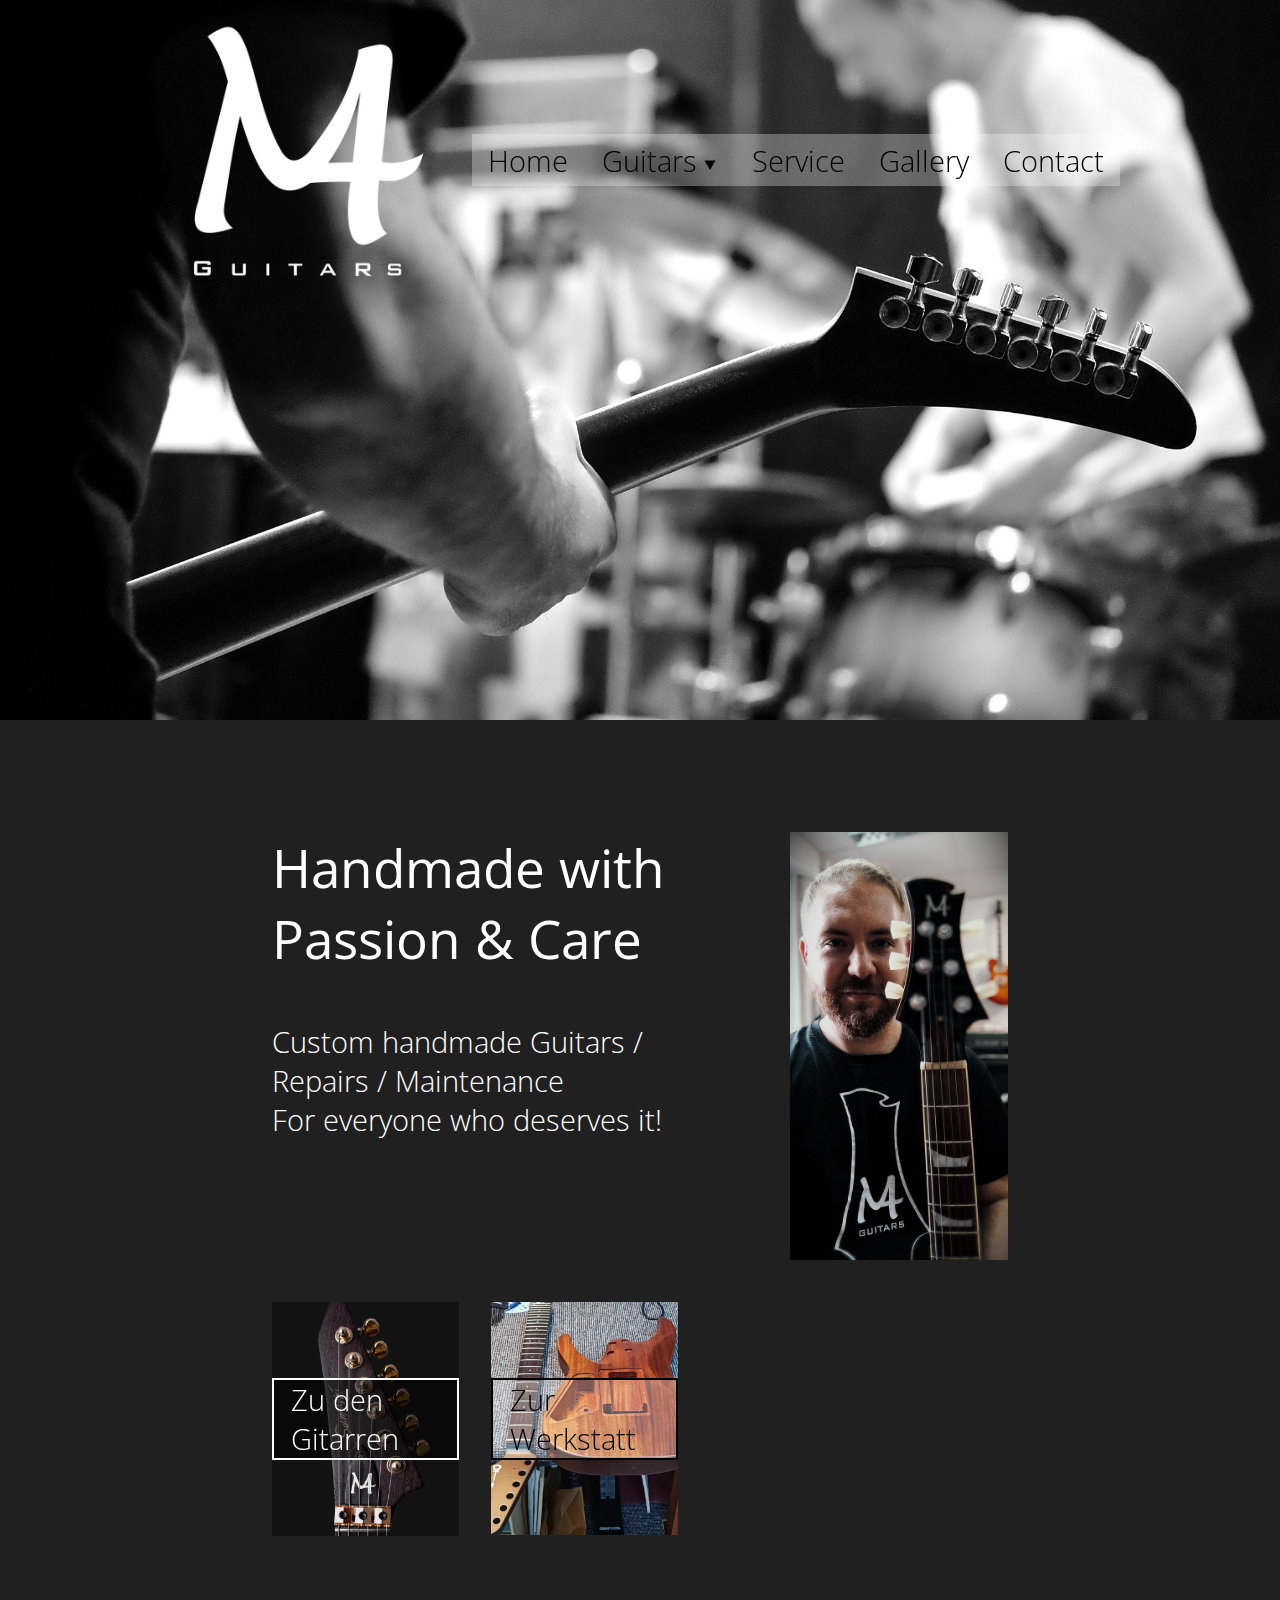
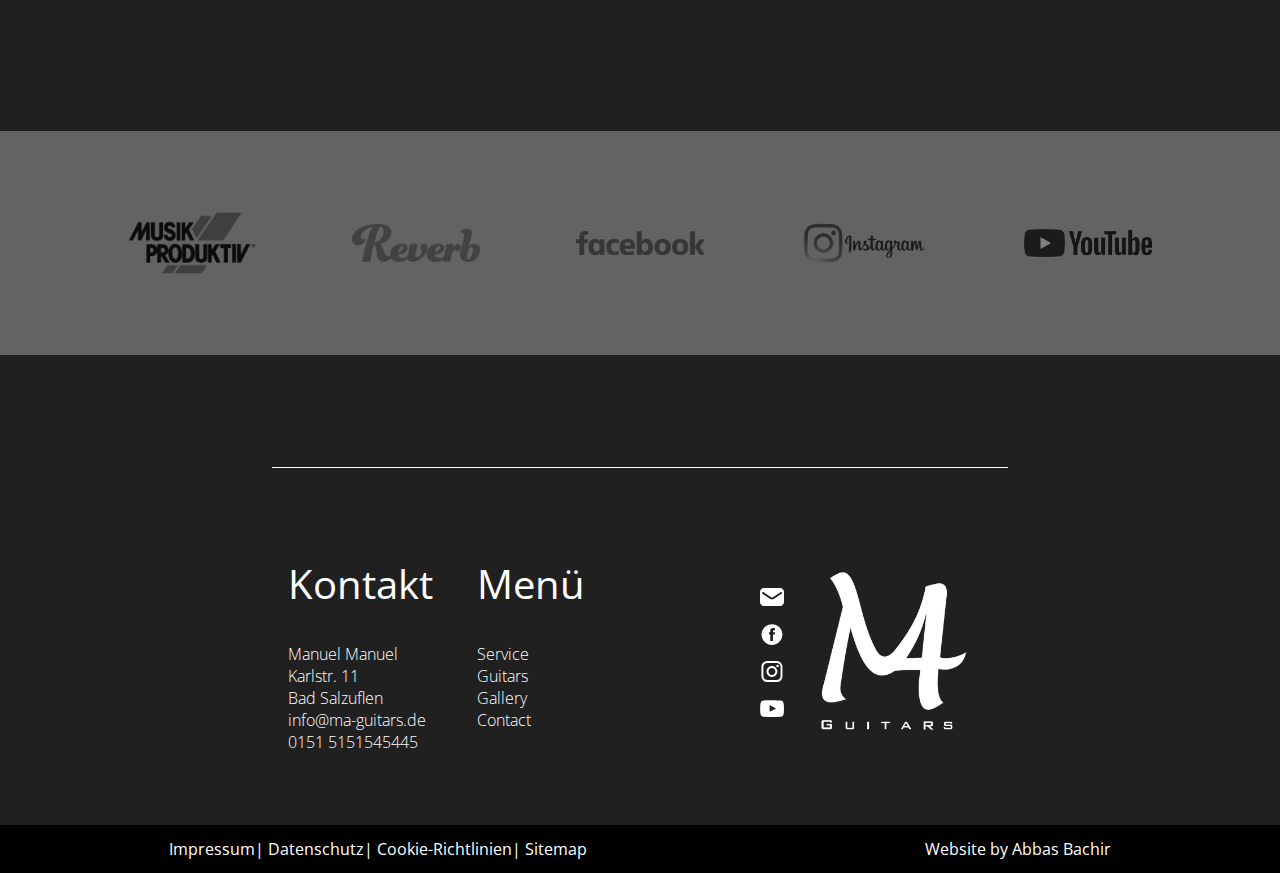
<file: index.html>
<!DOCTYPE html>
<html>
    <head>
        <meta charset="UTF-8">
        <title>MA-Guitars</title>
        <link rel="stylesheet" href="style.css">
    </head>

    <body>
        <div class="progress-bar"></div>
    
        <header id="home" class="header-section">
            <div class="desktop-nav">
                <div class="logo-container">
                    <img src="images/ma-logo.png" alt="MA-Guitars Logo" class="logo">
                </div>

                <ul class="nav-list">
                    <li><a href="#home">Home</a></li>
                    <li class="nav-list-guitars"><a href="guitars.html">
                        Guitars<span> &#11206;</span></a>
                        <ul class="guitars-dropdown">
                            <li><a>Goddess</a></li>
                            <li><a>V.I.G</a></li>
                            <li><a>Amira</a></li>
                            <li><a>Samurai</a></li>
                            <li><a>Ronin</a></li>
                            <li><a>Underdog</a></li>
                            <li><a>Customs</a></li>
                        </ul>
                    </li>
                    <li><a href="#nr2">Service</a></li>
                    <li><a href="#nr2">Gallery</a></li>
                    <li><a href="contact.html">Contact</a></li>
                </ul>
            </div>

            <div class="header-background"></div>
        </header>

        <section id="nr2" class="first-section">
            <div class="section_1-container">
                <div class="section_1-text">
                    <h1>Handmade with Passion & Care</h1>
                    <p>Custom handmade Guitars / Repairs / Maintenance</p>
                    <p>For everyone who deserves it!</p>
                </div>
                <div class="section_1-links-container">
                    <div class="section_1-links guitars-link">
                        <a href="guitars.html">Zu den Gitarren</a>
                    </div>
                    <div class="section_1-links workshop-link">
                        <a href="">Zur Werkstatt</a>
                    </div>
                </div>

            </div>
            <div class="manuel-pic-container">
                <img src="images/mahmoud.jpg" alt="Manuel-Ali" class="manuel-pic">
            </div>

            
        </section>

        <section id="" class="section_socials">
            <div class="section_socials-container">
                <div class="socials-container">
                    <div class="socials-links-container">
                        <a href="https://www.musik-produktiv.de/e-gitarre/manuel-ali-guitars/" 
                        target="_blank" class="socials-link">
                            <img src="images/musik-produktiv-logo.png" alt="">
                        </a>
                        <a href="https://reverb.com/shop/manuelaliguitars" target="_blank" class="socials-link">
                            <img src="images/reverb-shop-logo.png" alt="">
                        </a>
                        <a href="https://www.facebook.com/manuelaliguitars" target="_blank" class="socials-link socials-facebook">
                            <img src="images/facebook-logo.png" alt="">
                        </a>
                        <a href="https://www.instagram.com/manuel_ali_guitars/" target="_blank" class="socials-link">
                            <img src="images/instagram-logo.png" alt="">
                        </a>
                        <a href="https://www.youtube.com/channel/UCgZsIpc1MIJShkPsM_BowSg" target="_blank" class="socials-link">
                            <img src="images/YouTube-logo.png" alt="">
                        </a>
                    </div>
                </div>
                
            </div>
        </section>

        <footer>
            <span></span>
            <div class="footer-container-outer">
                <div class="footer-container-inner">
                    <div>
                        <h2>Kontakt</h2>
                        <p>Manuel Manuel</p>
                        <p>Karlstr. 11</p>
                        <p>Bad Salzuflen</p>
                        <p>info@ma-guitars.de</p>
                        <p>0151 5151545445 </p>
                    </div>
                    <div>
                        <h2>Menü</h2>
                        <p><a>Service</a></p>
                        <p><a href="guitars.html">Guitars</a></p>
                        <p><a>Gallery</a></p>
                        <p><a href="contact.html">Contact</a></p>
                    </div>
                    <div></div>
                    <div></div>
                    <div></div>
                    <div class="footer-icons-container">
                        <a class="footer-icons mail-footer" href="">
                            <img src="images/Logos/email_icon.svg" alt="Email-Icon">
                        </a>
                        <a class="footer-icons facebook-footer" href="">
                            <img src="images/Logos/facebook_icon.svg" alt="Facebook-Icon">
                        </a>
                        <a class="footer-icons instagram-footer" href="">
                            <img src="images/Logos/instagram_icon.svg" alt="Instagram-Icon">
                        </a>
                        <a class="footer-icons youtube-footer" href="">
                            <img src="images/Logos/youtube_icon.svg" alt="Youtube-Icon">
                        </a>
                    </div>
                </div>
                <img class="footer-logo" src="images/ma-logo.png" alt="">
            </div>
            
        </footer>

        <end>
            <div class="end-bar">
                <div>
                    <ul class="end-links">
                        <li class="end-a">Impressum</li>
                        <li class="end-a">Datenschutz</li>
                        <li class="end-a">Cookie-Richtlinien</li>
                        <li class="end-a">Sitemap</li>
                    </ul>
                </div>
                <div>
                    Website by Abbas Bachir
                </div>
            </div>
        </end>

    <script src="script.js"></script>
    </body>

</html>
</file>
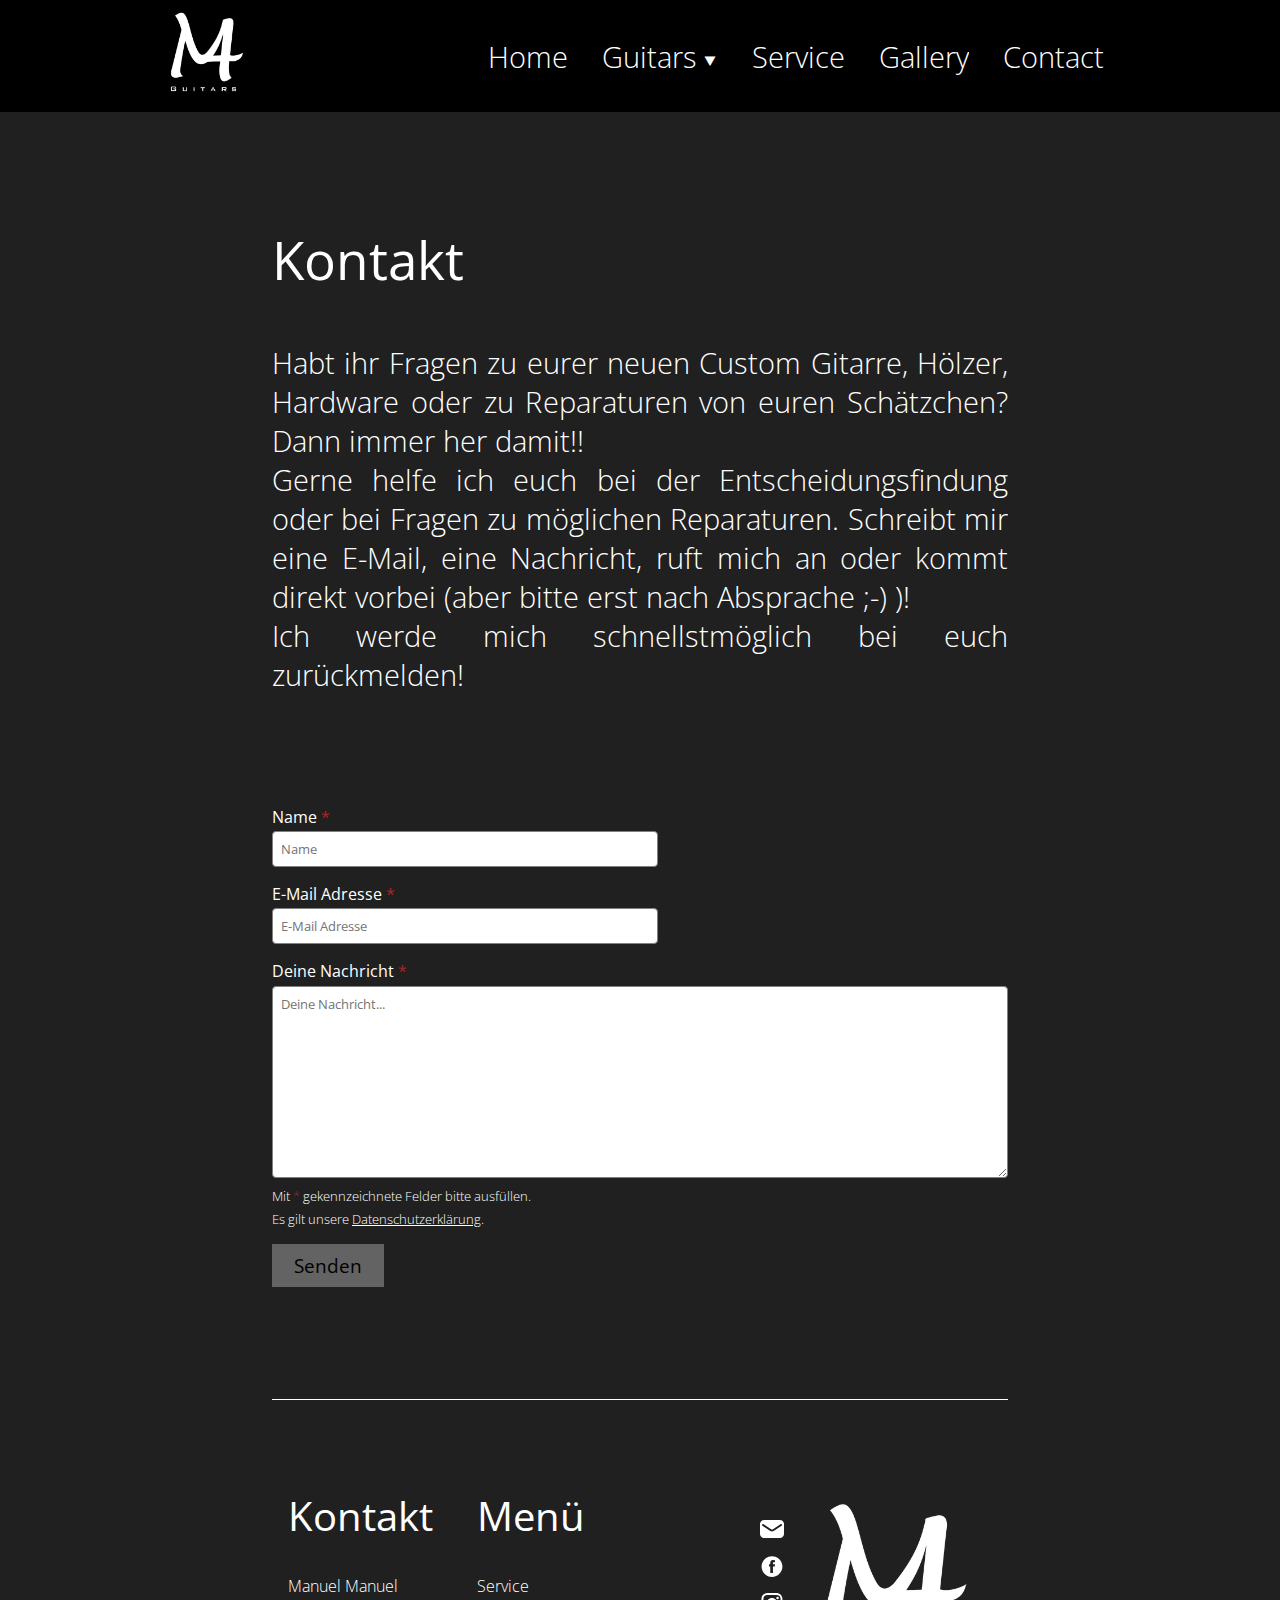
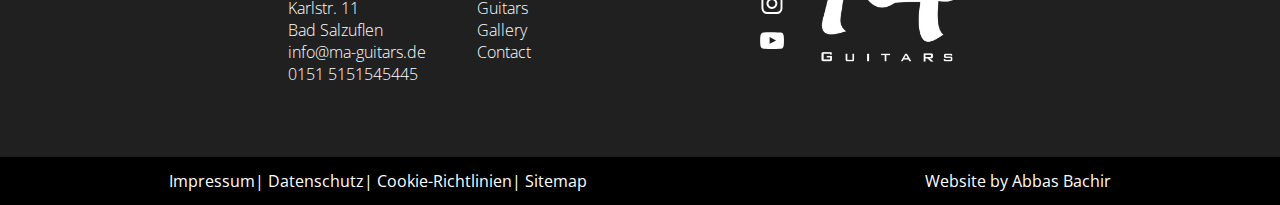
<file: contact.html>
<!DOCTYPE html>
<html>
    <head>
        <meta charset="UTF-8">
        <title>MA-Gutiars - Guitars</title>
        <link rel="stylesheet" href="style.css">
        <link rel="stylesheet" href="contact.css">
    </head>

    <body>
        <header id="guitars" class="header-section">
            <div class="desktop-nav nav-scrolled">
                <div class="logo-container">
                    <img src="images/ma-logo.png" alt="MA-Guitars Logo" class="logo">
                </div>

                <ul class="nav-list">
                    <li><a href="index.html">Home</a></li>
                    <li class="nav-list-guitars"><a href="guitars.html">
                        Guitars<span> &#11206;</span></a>
                        <ul class="guitars-dropdown">
                            <li><a>Goddess</a></li>
                            <li><a>V.I.G</a></li>
                            <li><a>Amira</a></li>
                            <li><a>Samurai</a></li>
                            <li><a>Ronin</a></li>
                            <li><a>Underdog</a></li>
                            <li><a>Customs</a></li>
                        </ul>
                    </li>
                    <li><a href="">Service</a></li>
                    <li><a href="">Gallery</a></li>
                    <li><a href="">Contact</a></li>
                </ul>
            </div>
        </header>

        <section class="empty-space"></section>

        <section>
            <div class="contact-text-container">
                <h1>Kontakt</h1>
                <p>
                    Habt ihr Fragen zu eurer neuen Custom Gitarre, Hölzer, Hardware oder zu Reparaturen von euren Schätzchen?
                    Dann immer her damit!!<br/>
                    Gerne helfe ich euch bei der Entscheidungsfindung oder bei Fragen zu möglichen Reparaturen.
                    Schreibt mir eine E-Mail, eine Nachricht, ruft mich an oder kommt direkt vorbei (aber bitte erst nach Absprache ;-) )! <br/>
                    Ich werde mich schnellstmöglich bei euch zurückmelden!
                </p>
            </div>
        </section>
        
        <section>
            <div class="contact-form-container">
                <form action="">
                    <div>
                        <label for="name">Name <span>*</span></label>
                        <input type="text" id="name" name="name" 
                        placeholder="Name" required>
                    </div>
                    <div>
                        <label for="email">E-Mail Adresse <span>*</span></label>
                        <input type="email" id="email" name="email" 
                        placeholder="E-Mail Adresse" required>
                    </div>
                    <div>
                        <label for="message">Deine Nachricht <span>*</span></label>
                        <textarea name="message" id="message"
                        placeholder="Deine Nachricht..." required></textarea>
                    </div>
                    <p>Mit <span>*</span> gekennzeichnete Felder bitte ausfüllen.</p>
                    <p>Es gilt unsere <a href="">Datenschutzerklärung</a>.</p>
                    <button type="submit">Senden</button>
                </form>
            </div>
        </section>

        <footer>
            <span></span>
            <div class="footer-container-outer">
                <div class="footer-container-inner">
                    <div>
                        <h2>Kontakt</h2>
                        <p>Manuel Manuel</p>
                        <p>Karlstr. 11</p>
                        <p>Bad Salzuflen</p>
                        <p>info@ma-guitars.de</p>
                        <p>0151 5151545445 </p>
                    </div>
                    <div>
                        <h2>Menü</h2>
                        <p><a>Service</a></p>
                        <p><a href="guitars.html">Guitars</a></p>
                        <p><a>Gallery</a></p>
                        <p><a>Contact</a></p>
                    </div>
                    <div></div>
                    <div></div>
                    <div></div>
                    <div class="footer-icons-container">
                        <a class="footer-icons mail-footer" href="">
                            <img src="images/Logos/email_icon.svg" alt="Email-Icon">
                        </a>
                        <a class="footer-icons facebook-footer" href="">
                            <img src="images/Logos/facebook_icon.svg" alt="Facebook-Icon">
                        </a>
                        <a class="footer-icons instagram-footer" href="">
                            <img src="images/Logos/instagram_icon.svg" alt="Instagram-Icon">
                        </a>
                        <a class="footer-icons youtube-footer" href="">
                            <img src="images/Logos/youtube_icon.svg" alt="Youtube-Icon">
                        </a>
                    </div>
                </div>
                <img class="footer-logo" src="images/ma-logo.png" alt="">
            </div>
            
        </footer>

        <end>
            <div class="end-bar">
                <div>
                    <ul class="end-links">
                        <li class="end-a">Impressum</li>
                        <li class="end-a">Datenschutz</li>
                        <li class="end-a">Cookie-Richtlinien</li>
                        <li class="end-a">Sitemap</li>
                    </ul>
                </div>
                <div>
                    Website by Abbas Bachir
                </div>
            </div>
        </end>
    </body>
</html>
</file>
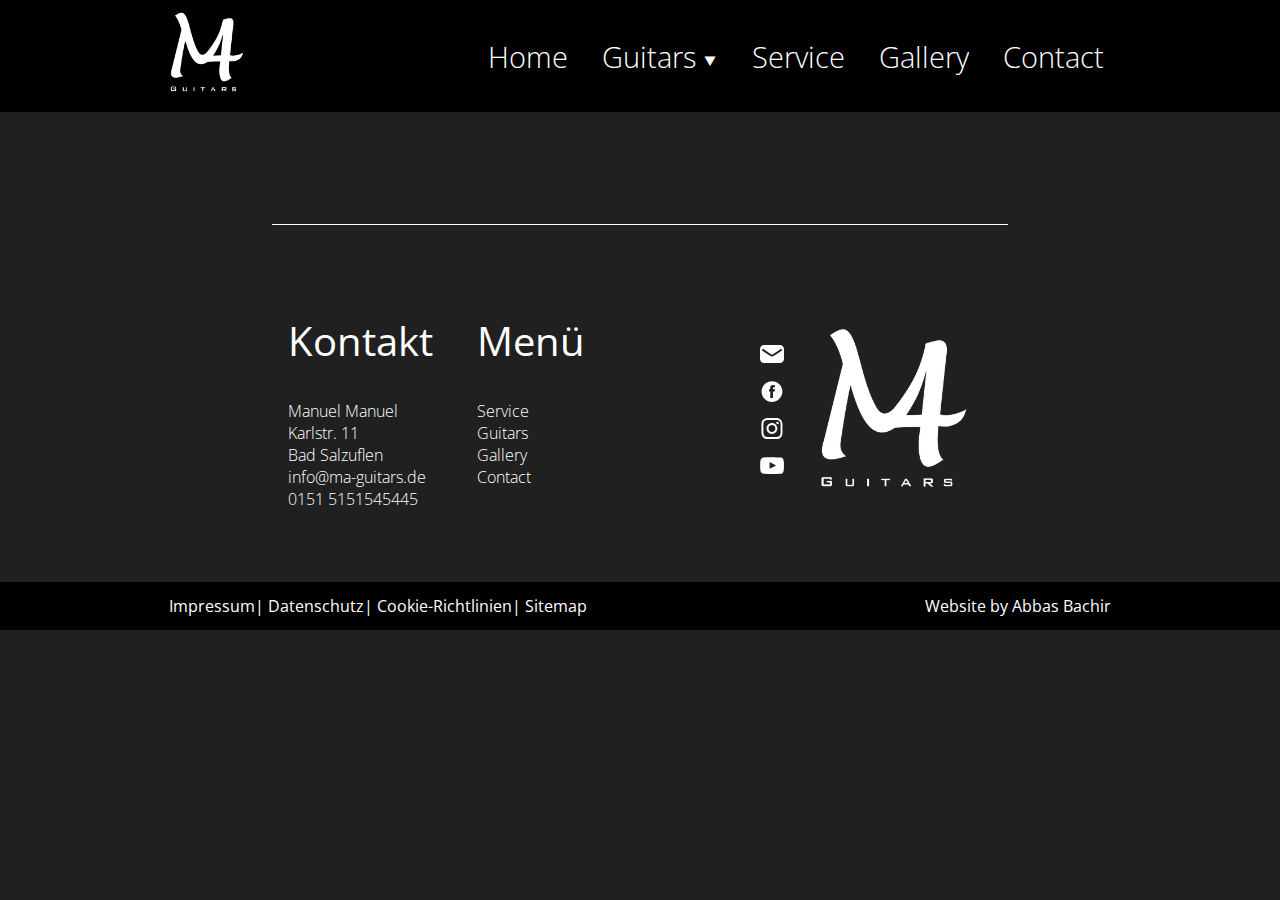
<file: guitars.html>
<!DOCTYPE html>
<html>
    <head>
        <meta charset="UTF-8">
        <title>MA-Gutiars - Guitars</title>
        <link rel="stylesheet" href="style.css">
    </head>

    <body>
        <header id="guitars" class="header-section">
            <div class="desktop-nav nav-scrolled">
                <div class="logo-container">
                    <img src="images/ma-logo.png" alt="MA-Guitars Logo" class="logo">
                </div>

                <ul class="nav-list">
                    <li><a href="index.html">Home</a></li>
                    <li class="nav-list-guitars"><a href="guitars.html">
                        Guitars<span> &#11206;</span></a>
                        <ul class="guitars-dropdown">
                            <li><a>Goddess</a></li>
                            <li><a>V.I.G</a></li>
                            <li><a>Amira</a></li>
                            <li><a>Samurai</a></li>
                            <li><a>Ronin</a></li>
                            <li><a>Underdog</a></li>
                            <li><a>Customs</a></li>
                        </ul>
                    </li>
                    <li><a href="">Service</a></li>
                    <li><a href="">Gallery</a></li>
                    <li><a href="">Contact</a></li>
                </ul>
            </div>
        </header>
        
        <section>
            
        </section>

        <footer>
            <span></span>
            <div class="footer-container-outer">
                <div class="footer-container-inner">
                    <div>
                        <h2>Kontakt</h2>
                        <p>Manuel Manuel</p>
                        <p>Karlstr. 11</p>
                        <p>Bad Salzuflen</p>
                        <p>info@ma-guitars.de</p>
                        <p>0151 5151545445 </p>
                    </div>
                    <div>
                        <h2>Menü</h2>
                        <p><a>Service</a></p>
                        <p><a href="guitars.html">Guitars</a></p>
                        <p><a>Gallery</a></p>
                        <p><a>Contact</a></p>
                    </div>
                    <div></div>
                    <div></div>
                    <div></div>
                    <div class="footer-icons-container">
                        <a class="footer-icons mail-footer" href="">
                            <img src="images/Logos/email_icon.svg" alt="Email-Icon">
                        </a>
                        <a class="footer-icons facebook-footer" href="">
                            <img src="images/Logos/facebook_icon.svg" alt="Facebook-Icon">
                        </a>
                        <a class="footer-icons instagram-footer" href="">
                            <img src="images/Logos/instagram_icon.svg" alt="Instagram-Icon">
                        </a>
                        <a class="footer-icons youtube-footer" href="">
                            <img src="images/Logos/youtube_icon.svg" alt="Youtube-Icon">
                        </a>
                    </div>
                </div>
                <img class="footer-logo" src="images/ma-logo.png" alt="">
            </div>
            
        </footer>

        <end>
            <div class="end-bar">
                <div>
                    <ul class="end-links">
                        <li class="end-a">Impressum</li>
                        <li class="end-a">Datenschutz</li>
                        <li class="end-a">Cookie-Richtlinien</li>
                        <li class="end-a">Sitemap</li>
                    </ul>
                </div>
                <div>
                    Website by Abbas Bachir
                </div>
            </div>
        </end>
    </body>
</html>
</file>
<file: style.css>
@import url('https://fonts.googleapis.com/css2?family=Open+Sans:ital,wght@0,300..800;1,300..800&display=swap');

*{
    margin: 0;
    padding: 0;
    overflow-x: hidden;
    scroll-behavior: smooth;
    font-family: 'Open Sans', Arial;
}

/* ------------------- CUSTOM PROPERTIES -------------------*/
:root{
    --header-size: 20rem;
    --font-color: white;
    --transparent-background: rgba(255, 255, 255, 0.3);
    --transparent-nav: rgba(255, 255, 255, 0.3);
    --outer-margin: 17rem;
    --font-size-h1: 3.3rem;
    --font-size-h2: 2.5rem;
    --font-size-text: 1.8rem;
}
body{
    background-color: rgb(32, 32, 32);
    color: var(--font-color);
}
h1, h2{
    font-weight: 400;
}
h1{
    font-size: var(--font-size-h1);
    margin-bottom: 3rem;
}
h2{
    font-size: var(--font-size-h2);
    margin-bottom: 2rem;
}
p, a{
    font-weight: 300;
    font-size: var(--font-size-text)
}
a{
    text-decoration: none;
    cursor: pointer;
    transition: all 300ms ease;
    color: var(--font-color);
}


/* --- DESKTOP HEADER --- */

.desktop-nav{
    position: fixed;
    top: 0;
    display: flex;
    height: var(--header-size);
    width: 100vw;
    background-color: rgba(20, 20, 20, 0);
    justify-content: space-between;
    align-items: center;
    transition: 0.2s;
    overflow: visible;
}

.logo-container{
    position: relative;
    margin-left: 10rem;
}
.logo{
    height: calc(var(--header-size) - 1rem);
}

.nav-list{
    --nav-font-color: rgb(0, 0, 0);
    font-size: var(--font-size-text);
    display: flex;
    list-style: none;
    gap: 2ch;
    margin-right: 10rem;
    background-color: var(--transparent-nav);
    padding: 0 1rem;
}
.nav-list li{
    padding: 0.4rem 0;
}
.nav-list a, .nav-list-guitars{
    color: var(--nav-font-color);
}
.nav-list a:hover{
    color: var(--font-color);
}
.nav-list a:active{
    color: var(--font-color);
}
.nav-list span{
    font-size: 0.7em;
}

.guitars-dropdown{
    position: absolute;
    display: none;
    background-color: var(--transparent-nav);
    margin-top: 0.4rem;
    margin-left: -1rem;
    padding: 0 1rem 1rem;
}
.guitars-dropdown a{
    font-size: 1.7rem;
}
.nav-list-guitars:hover .guitars-dropdown{
    display: block;
    transition: all 300ms ease;
}
.nav-scrolled .guitars-dropdown{
    background-color: black;
}

.nav-scrolled{
    --header-size: 7rem;
    background-color: black;
    z-index: 999;
}
.nav-scrolled .nav-list{
    --nav-font-color: white;
    --transparent-nav: transparent;
}
.nav-scrolled a:hover{
    color: gray;
}

/* --- HEADER SECTION --- */

section, footer{
    display: flex;
    margin: 7rem var(--outer-margin) 0;
}

.header-background{
    height: 80vh;
    background-image: url(images/guitar-background-2-flipped.jpg);
    background-position: center;
    background-repeat: no-repeat;
    background-size: 100%;
}

/* --- FIRST SECTION --- */

.first-section{
    gap: 7rem;
    justify-content: flex-start;
}
.manuel-pic-container{
    width: 26rem;
    height: 45rem;
    overflow: hidden;
}
.manuel-pic{
    width: 100%;
    object-fit: cover;
    object-position: top;
}

.section_1-container{
    display: flex;
    flex-direction: column;
    gap: 5rem;
}
.section_1-links-container{
    display: flex;
    gap: 2rem;
    justify-content: flex-start;
}
.section_1-links{
    position: relative;
    width: 20rem;
    height: 25rem;
    background-repeat: no-repeat;
    background-position: center;
    background-size: 100%;
    display: flex;
    justify-content: center;
    align-items: center;
}

.guitars-link{
    background-image: url(images/guitar-head.png);
    --font-color: white;
}
.workshop-link{
    background-image: url(images/workshop-pic.png);
    --font-color: black;
}
.section_1-links a{
    padding: 0 1ch;
    position: absolute;
    color: var(--font-color);
    border: 0.15rem solid var(--font-color);
    background-color: var(--transparent-background);
}
.guitars-link a{
    background-color: rgba(0, 0, 0, 0.5);
}
.guitars-link a:hover{
    background-color: rgba(255, 255, 255, 0.5);
    --font-color: black;
}
.workshop-link a:hover{
    background-color: rgba(0, 0, 0, 0.5);
    --font-color: white;
}

/* --- SECOND SECTION --- */

.section_socials{
    margin: 7rem 0 0;
    padding: 5rem 0;
    background-color: var(--transparent-background);
}

.section_socials-text-container{
    margin: 0 var(--outer-margin) 2rem;
}

.socials-links-container{
    display: flex;
    justify-content: center;
    padding: 0 5rem;
}

.socials-link{
    flex: 1 1 0px;
    display: flex;
    justify-content: center;
    align-items: center;
    margin: 0 3rem;
    filter: brightness(0.5) grayscale(1);
}
.socials-link:hover{
    filter: grayscale(0);
}

footer{
    --font-size-text: 1rem;
    display: grid;
    grid-template-rows: auto;
    font-size: var(--font-size-text);
}
footer span{
    width: 100%;
    height: 1px;
    background-color: white;
    margin-bottom: 4rem;
}
.footer-container-outer{
    display: flex;
    justify-content: space-between;
    padding: 1.5rem 1rem;
    align-items: center;
    gap: 1rem;
}
.footer-container-inner{
    flex: 1;
    display: flex;
    justify-content: space-between;
}

.footer-logo{
    height: 12rem;
}

.footer-icons-container{
    display: flex;
    flex-direction: column;
    justify-content: center;
    gap: 0.5rem;
}
.footer-icons img{
    width: 1.5rem;
}

.end-bar{
    display: flex;
    background-color: black;
    height: 3rem;
    margin-top: 3rem;
    justify-content: space-around;
    align-items: center;
    font-size: 1rem;
}
.end-links{
    display: flex;
    justify-content: flex-start;
}

.end-a::before{
    content: '| ';
}
.end-a:first-child::before{
    content: '';
}
</file>
<file: contact.css>
.contact-text-container{
    width: 70rem;
}
.contact-text-container p{
    text-align: justify;
}

.contact-form-container span{
    color: firebrick;
}

.contact-form-container{
    width: 50rem;
}

form{
    display: flex;
    flex-direction: column;
    gap: 1rem;
}
form p,
form a{
    margin-top: -0.7rem;
    font-size: 0.8rem;
}
form a{
    text-decoration: underline;
}
label{
    display: block;
}
input{
    width: 50%;
}
textarea{
    box-sizing: border-box;
    width: 100%;
    height: 12rem;
    resize: vertical;
}
input, textarea{
    padding: 0.5rem;
    margin-top: 0.2rem;
    border: solid 1px grey;
    border-radius: 4px;
}
button{
    font-size: 1.2rem;
    width: 7rem;
    border: none;
    background-color: var(--transparent-background);
    padding: 0.5rem 0;
}
button:hover{
    background-color: rgba(255, 255, 255, 0.5);
}
</file>
